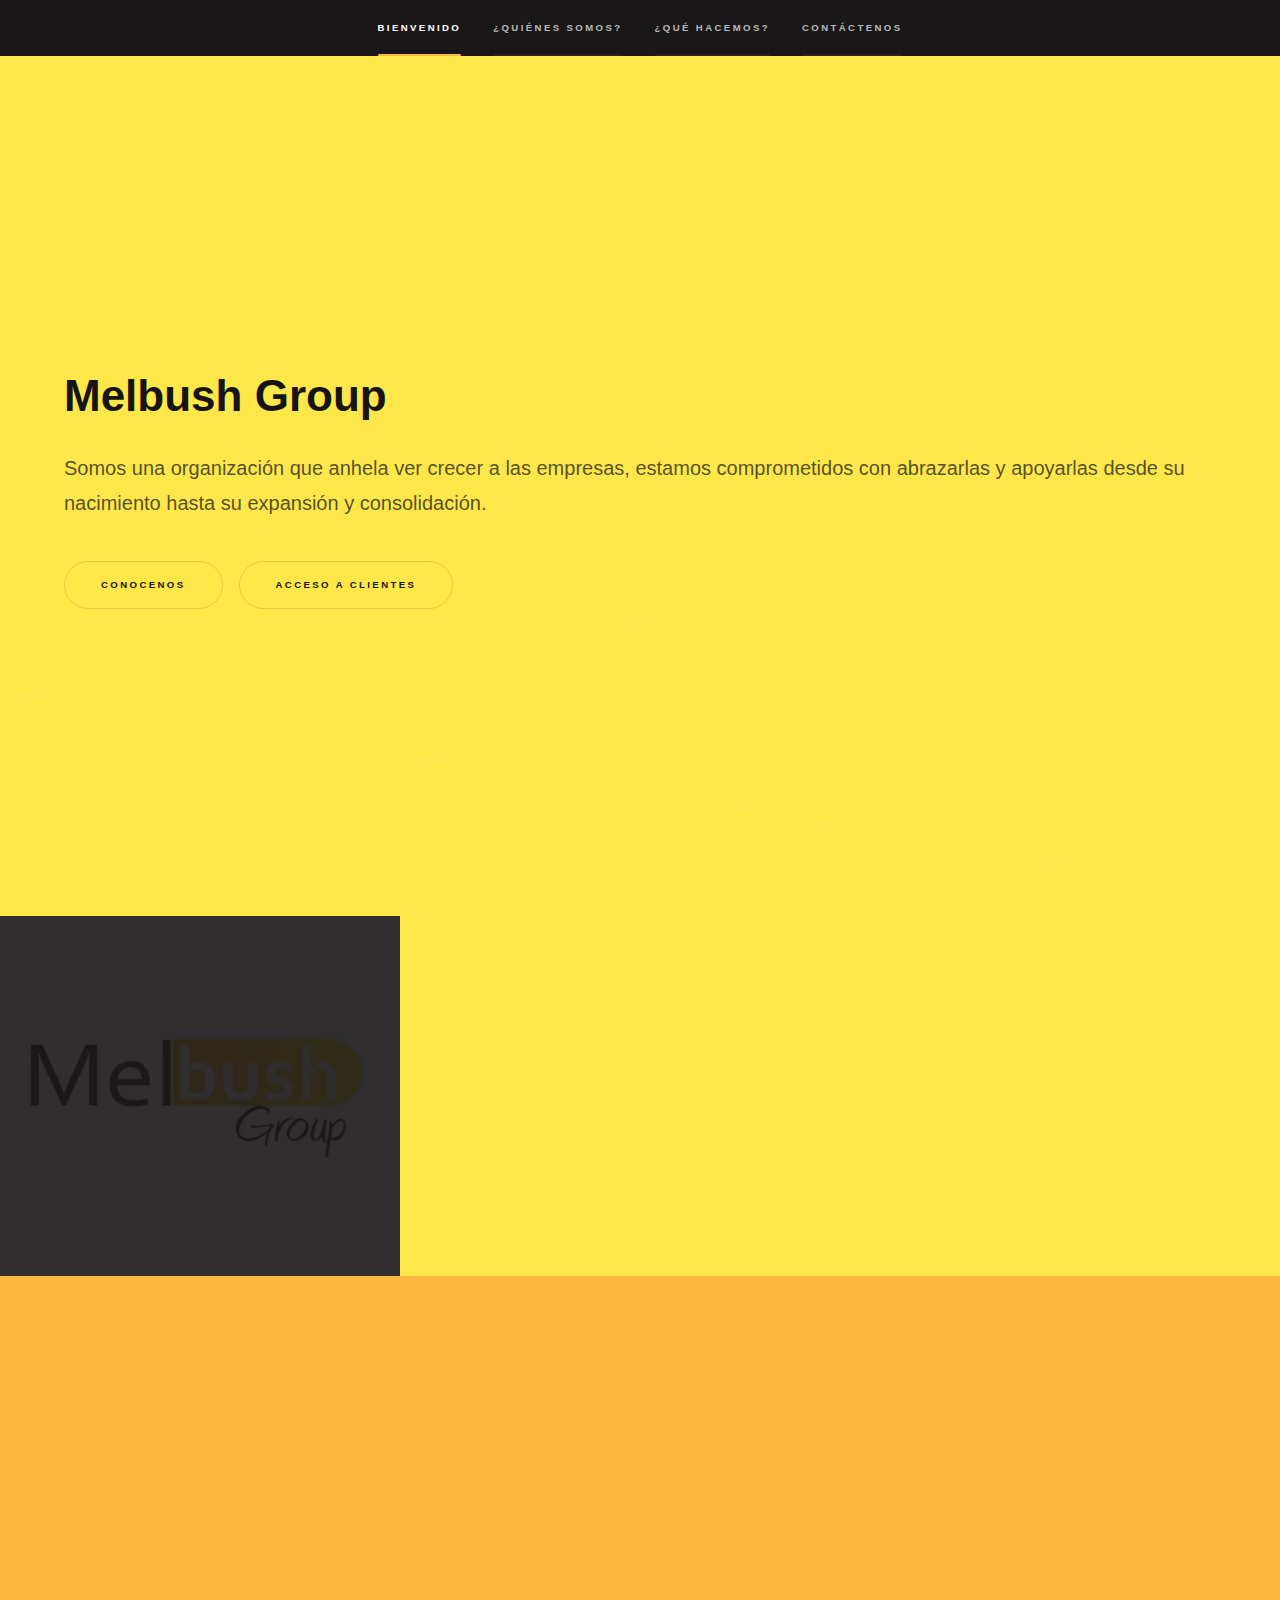
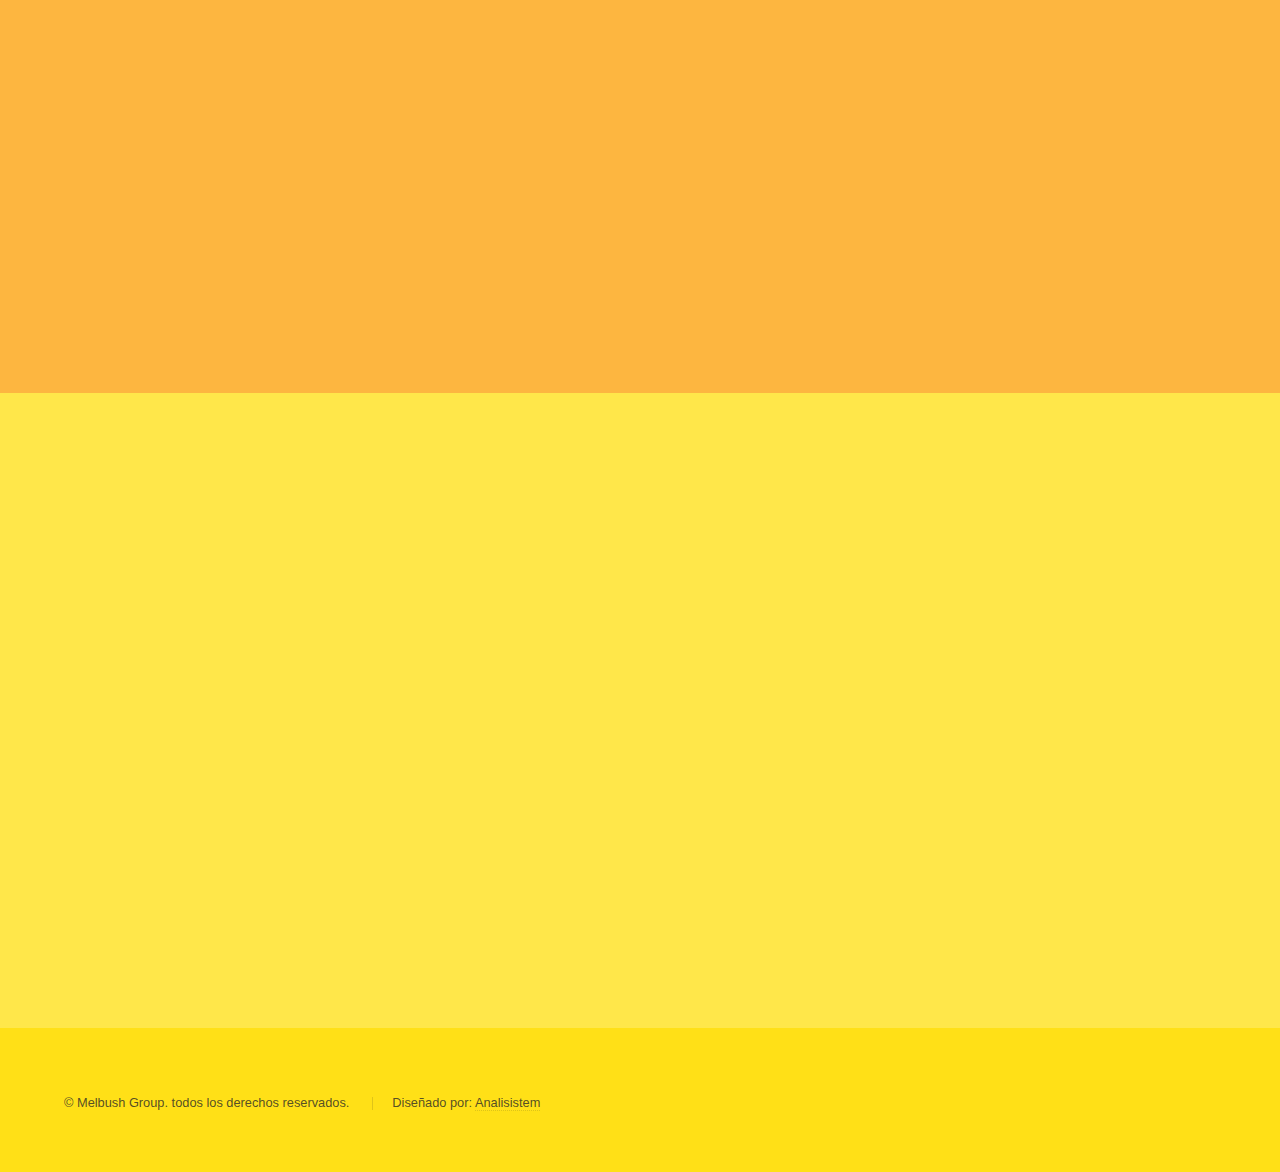
<file: index.html>
<!DOCTYPE html>
<!--
Melbush Group by Analisistem
html5up.net | @ajlkn
Free for personal and commercial use under the CCA 3.0 license (html5up.net/license)
-->
<html>
<head>
<meta content='text/html; charset=UTF-8' http-equiv='Content-Type'>
<title>Melbush Group</title>
<meta charset='utf-8'>
<meta content='width=device-width, initial-scale=1, user-scalable=no' name='viewport'>
<link href='assets/css/main.css' rel='stylesheet'>
<noscript>
<link href='assets/css/noscript.css' rel='stylesheet'>
</noscript>
</head>
<body class='is-preload'>
<!-- Sidebar -->
<section id='sidebar'>
<div class='inner'>
<nav>
<ul>
<li>
<a href='#intro'>Bienvenido</a>
</li>
<li>
<a href='#one'>¿Quiénes Somos?</a>
</li>
<li>
<a href='#two'>¿Qué hacemos?</a>
</li>
<li>
<a href='#three'>Contáctenos</a>
</li>
</ul>
</nav>
</div>
</section>
<!-- Wrapper -->
<div id='wrapper'>
<!-- Intro -->
<section class='wrapper style1 fullscreen fade-up' id='intro'>
<div class='inner'>
<h1>Melbush Group</h1>
<p>
Somos una organización que anhela ver crecer a las empresas, estamos comprometidos con abrazarlas y apoyarlas desde su nacimiento hasta su expansión y consolidación.
</p>
<ul class='actions'>
<li>
<a class='button scrolly' href='#one'>Conocenos</a>
</li>
<li>
<a class='button scrolly' href='/acceso'>Acceso a clientes</a>
</li>
</ul>
</div>
</section>
<!-- One -->
<section class='wrapper style2 spotlights' id='one'>
<section>
<a class='image' href='#'>
<img alt='' data-position='center center' src='images/logo-square.jpg'>
</a>
<div class='content'>
<div class='inner'>
<h2>Trabajemos juntos</h2>
<p>Creemos en la importancia de las empresas para el desarrollo del país y sabemos también los retos que enfrentan.</p>
<ul class='actions'>
<li>
<a class='button' href='#three'>Contáctenos</a>
</li>
</ul>
</div>
</div>
</section>
</section>
<!-- Two -->
<section class='wrapper style3 fade-up' id='two'>
<div class='inner'>
<h2>¿Qué hacemos?</h2>
<p>Nuestra misión es rodear a nuestros clientes y llevarlos por un camino de crecimiento sostenible y rentable a lo largo del tiempo.</p>
<div class='features'>
<section>
<span class='icon solid major fa-eye'></span>
<h3>Conocer</h3>
<p>Conocer el modelo de negocio de la compañía.</p>
</section>
<section>
<span class='icon solid major fa-book'></span>
<h3>Planear</h3>
<p>Planear la estrategia financiera según el modelo de negocios.</p>
</section>
<section>
<span class='icon solid major fa-cog'></span>
<h3>Ejecutar</h3>
<p>Ejecutar la estrategia con metricas financieras acordes a la compañía.</p>
</section>
<section>
<span class='icon solid major fa-chart-bar'></span>
<h3>Analizar</h3>
<p>Medir y analizar el comportamiento financiero de la compañía.</p>
</section>
</div>
<ul class='actions'>
<li>
<a class='button' href='#three'>Contáctenos</a>
</li>
</ul>
</div>
</section>
<!-- Three -->
<section class='wrapper style1 fade-up' id='three'>
<div class='inner'>
<h2>Contáctenos</h2>
<p>Trabajemos y crezcamos juntos.</p>
<div class='split style1'>
<section>
<form action='#' method='post'>
<div class='fields'>
<div class='field half'>
<label for='name'>Nombre</label>
<input id='name' name='name' type='text'>
</div>
<div class='field half'>
<label for='email'>Email</label>
<input id='email' name='email' type='text'>
</div>
<div class='field'>
<label for='message'>Mensaje</label>
<textarea id='message' name='message' rows='5'></textarea>
</div>
</div>
<ul class='actions'>
<li>
<a class='button submit' href=''>Enviar</a>
</li>
</ul>
</form>
</section>
<section>
<ul class='contact'>
<li>
<h3>Dirección</h3>
<span>
Cr 24 No 10 98
<br>
Bogotá, Funza
<br>
Colombia
</span>
</li>
<li>
<h3>Email</h3>
<a href='#'>inversiones@melbushgroup.com</a>
</li>
<li>
<h3>Teléfono</h3>
<span>(+57) 320-6439146</span>
</li>
<li>
<h3>Redes Sociales</h3>
<ul class='icons'>
<li>
<a class='icon brands fa-twitter' href='#'>
<span class='label'>Twitter</span>
</a>
</li>
<li>
<a class='icon brands fa-facebook-f' href='#'>
<span class='label'>Facebook</span>
</a>
</li>
<li>
<a class='icon brands fa-github' href='#'>
<span class='label'>GitHub</span>
</a>
</li>
<li>
<a class='icon brands fa-instagram' href='#'>
<span class='label'>Instagram</span>
</a>
</li>
<li>
<a class='icon brands fa-linkedin-in' href='#'>
<span class='label'>LinkedIn</span>
</a>
</li>
</ul>
</li>
</ul>
</section>
</div>
</div>
</section>
</div>
<!-- Footer -->
<footer class='wrapper style1-alt' id='footer'>
<div class='inner'>
<ul class='menu'>
<li>© Melbush Group. todos los derechos reservados.</li>
<li>
Diseñado por:
<a href='https://analisistem.com'>Analisistem</a>
</li>
</ul>
</div>
</footer>
<!-- Scripts -->
<script src='assets/js/jquery.min.js'></script>
<script src='assets/js/jquery.scrollex.min.js'></script>
<script src='assets/js/jquery.scrolly.min.js'></script>
<script src='assets/js/browser.min.js'></script>
<script src='assets/js/breakpoints.min.js'></script>
<script src='assets/js/util.js'></script>
<script src='assets/js/main.js'></script>
</body>
</html>
</file>
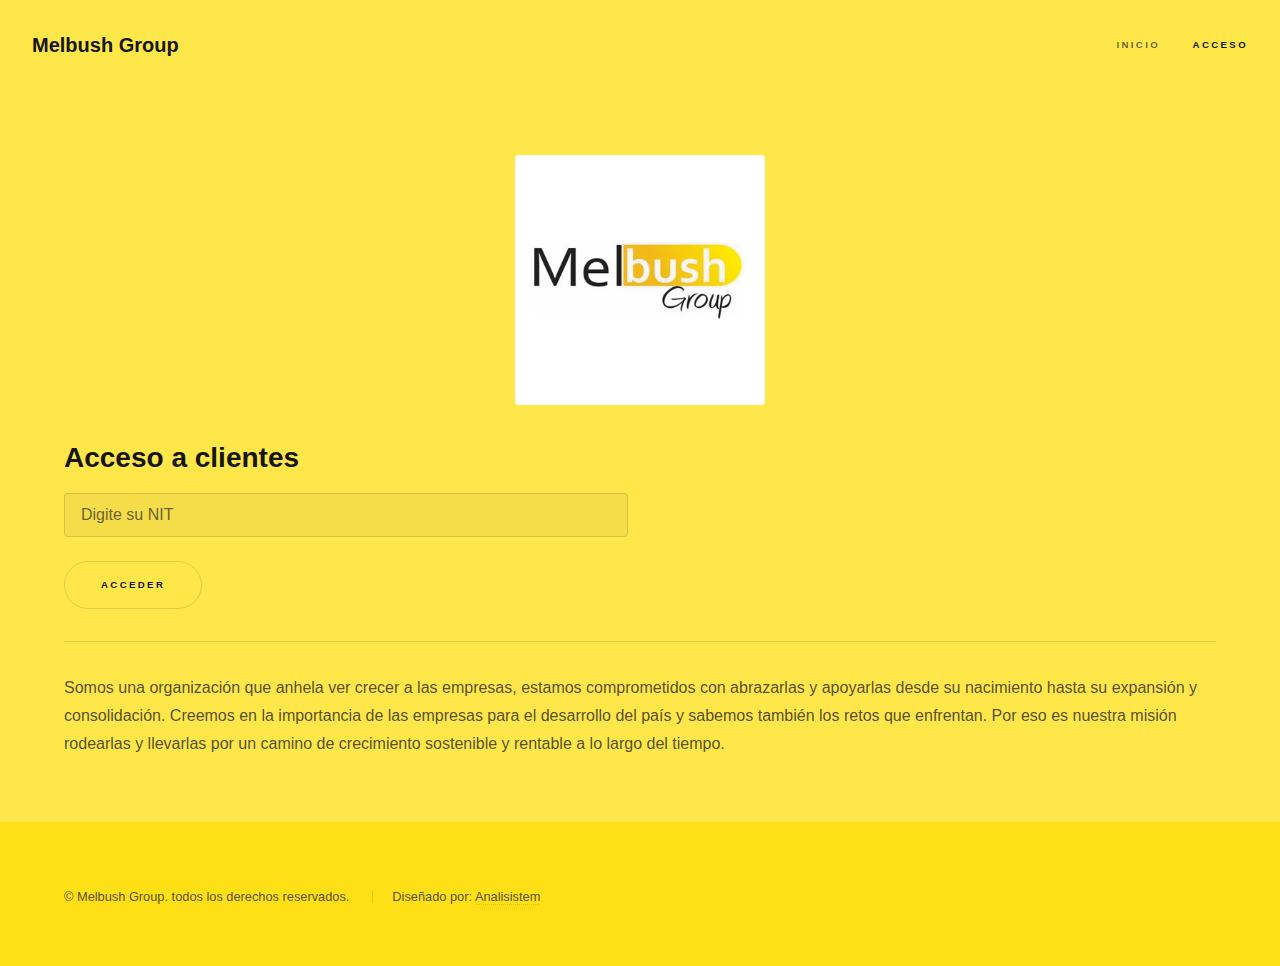
<file: acceso.html>
<!DOCTYPE html>
<!--
Melbush Group
html5up.net | @ajlkn
Free for personal and commercial use under the CCA 3.0 license (html5up.net/license)
-->
<html>
<head>
<meta content='text/html; charset=UTF-8' http-equiv='Content-Type'>
<title>Clientes - Melbush Group</title>
<meta charset='utf-8'>
<meta content='width=device-width, initial-scale=1, user-scalable=no' name='viewport'>
<link href='assets/css/main.css' rel='stylesheet'>
<noscript>
<link href='assets/css/noscript.css' rel='stylesheet'>
</noscript>
</head>
<body class='is-preload'>
<!-- Header -->
<header id='header'>
<a class='title' href='index.html'>Melbush Group</a>
<nav>
<ul>
<li>
<a href='/'>Inicio</a>
</li>
<li>
<a class='active' href='/acceso'>Acceso</a>
</li>
</ul>
</nav>
</header>
<!-- Wrapper -->
<div id='wrapper'>
<!-- Main -->
<section class='wrapper style1' id='main'>
<div class='inner'>
<span class='image fit'>
<img alt='' src='images/logo-square.jpg' style='max-width: 250px; margin: 0 auto;' width='250'>
</span>
<section>
<h2>Acceso a clientes</h2>
<form action='#' id='accessForm' method='get'>
<div class='row gtr-uniform'>
<div class='col-6 col-12-xsmall'>
<input class='fit' id='access-tin' name='access-tin' placeholder='Digite su NIT' type='text' value=''>
</div>
<div class='col-12'>
<ul class='actions'>
<li>
<input class='submit fit' type='submit' value='Acceder'>
</li>
</ul>
</div>
</div>
</form>
</section>
<hr>
<p>
Somos una organización que anhela ver crecer a las empresas, estamos comprometidos con
abrazarlas y apoyarlas desde su nacimiento hasta su expansión y consolidación. Creemos en la
importancia de las empresas para el desarrollo del país y sabemos también los retos que
enfrentan. Por eso es nuestra misión rodearlas y llevarlas por un camino de crecimiento
sostenible y rentable a lo largo del tiempo.
</p>
</div>
</section>
</div>
<!-- Footer -->
<footer class='wrapper style1-alt' id='footer'>
<div class='inner'>
<ul class='menu'>
<li>© Melbush Group. todos los derechos reservados.</li>
<li>
Diseñado por:
<a href='https://analisistem.com'>Analisistem</a>
</li>
</ul>
</div>
</footer>
<!-- Scripts -->
<script src='assets/js/jquery.min.js'></script>
<script src='assets/js/jquery.scrollex.min.js'></script>
<script src='assets/js/jquery.scrolly.min.js'></script>
<script src='assets/js/browser.min.js'></script>
<script src='assets/js/breakpoints.min.js'></script>
<script src='assets/js/util.js'></script>
<script src='assets/js/main.js'></script>
</body>
</html>
</file>
<file: assets/css/noscript.css>
/*
	Hyperspace by HTML5 UP
	html5up.net | @ajlkn
	Free for personal and commercial use under the CCA 3.0 license (html5up.net/license)
*/
/* Spotlights */
.spotlights > section > .image:before {
  opacity: 0 !important; }
.spotlights > section > .content > .inner {
  -moz-transform: none !important;
  -webkit-transform: none !important;
  -ms-transform: none !important;
  transform: none !important;
  opacity: 1 !important; }

/* Wrapper */
.wrapper > .inner {
  opacity: 1 !important;
  -moz-transform: none !important;
  -webkit-transform: none !important;
  -ms-transform: none !important;
  transform: none !important; }

/* Sidebar */
#sidebar > .inner {
  opacity: 1 !important; }
#sidebar nav > ul > li {
  -moz-transform: none !important;
  -webkit-transform: none !important;
  -ms-transform: none !important;
  transform: none !important;
  opacity: 1 !important; }
</file>
<file: assets/css/main.css>
@import url(fontawesome-all.min.css);
/*
	Hyperspace by HTML5 UP
	html5up.net | @ajlkn
	Free for personal and commercial use under the CCA 3.0 license (html5up.net/license)
*/
html, body, div, span, applet, object,
iframe, h1, h2, h3, h4, h5, h6, p, blockquote,
pre, a, abbr, acronym, address, big, cite,
code, del, dfn, em, img, ins, kbd, q, s, samp,
small, strike, strong, sub, sup, tt, var, b,
u, i, center, dl, dt, dd, ol, ul, li, fieldset,
form, label, legend, table, caption, tbody,
tfoot, thead, tr, th, td, article, aside,
canvas, details, embed, figure, figcaption,
footer, header, hgroup, menu, nav, output, ruby,
section, summary, time, mark, audio, video {
  margin: 0;
  padding: 0;
  border: 0;
  font-size: 100%;
  font: inherit;
  vertical-align: baseline; }

article, aside, details, figcaption, figure,
footer, header, hgroup, menu, nav, section {
  display: block; }

body {
  line-height: 1; }

ol, ul {
  list-style: none; }

blockquote, q {
  quotes: none; }
  blockquote:before, blockquote:after, q:before, q:after {
    content: '';
    content: none; }

table {
  border-collapse: collapse;
  border-spacing: 0; }

body {
  -webkit-text-size-adjust: none; }

mark {
  background-color: transparent;
  color: inherit; }

input::-moz-focus-inner {
  border: 0;
  padding: 0; }

input, select, textarea {
  -moz-appearance: none;
  -webkit-appearance: none;
  -ms-appearance: none;
  appearance: none; }

/* Basic */
@-ms-viewport {
  width: device-width; }
body {
  -ms-overflow-style: scrollbar; }

@media screen and (max-width: 480px) {
  html, body {
    min-width: 320px; } }
html {
  box-sizing: border-box; }

*, *:before, *:after {
  box-sizing: inherit; }

body {
  background: #191718; }
  body.is-preload *, body.is-preload *:before, body.is-preload *:after {
    -moz-animation: none !important;
    -webkit-animation: none !important;
    -ms-animation: none !important;
    animation: none !important;
    -moz-transition: none !important;
    -webkit-transition: none !important;
    -ms-transition: none !important;
    transition: none !important; }

/* Type */
body, input, select, textarea {
  color: rgba(40, 40, 40, 0.8);
  font-family: Arial, Helvetica, sans-serif;
  font-size: 16.5pt;
  font-weight: normal;
  line-height: 1.75; }
  @media screen and (max-width: 1680px) {
    body, input, select, textarea {
      font-size: 13pt; } }
  @media screen and (max-width: 1280px) {
    body, input, select, textarea {
      font-size: 12pt; } }
  @media screen and (max-width: 360px) {
    body, input, select, textarea {
      font-size: 11pt; } }

a {
  -moz-transition: color 0.2s ease, border-bottom-color 0.2s ease;
  -webkit-transition: color 0.2s ease, border-bottom-color 0.2s ease;
  -ms-transition: color 0.2s ease, border-bottom-color 0.2s ease;
  transition: color 0.2s ease, border-bottom-color 0.2s ease;
  border-bottom: dotted 1px rgba(40, 40, 40, 0.7);
  color: inherit;
  text-decoration: none; }
  a:hover {
    border-bottom-color: transparent;
    color: #151515; }

strong, b {
  color: #151515;
  font-weight: bold; }

em, i {
  font-style: italic; }

p {
  margin: 0 0 2em 0; }

h1, h2, h3, h4, h5, h6 {
  color: #151515;
  font-weight: bold;
  line-height: 1.5;
  margin: 0 0 0.5em 0; }
  h1 a, h2 a, h3 a, h4 a, h5 a, h6 a {
    color: inherit;
    text-decoration: none; }

h1 {
  font-size: 2.75em; }
  h1.major {
    margin: 0 0 1.3em 0;
    position: relative;
    padding-bottom: 0.35em; }
    h1.major:after {
      background-image: -moz-linear-gradient(to right, #FFE74A, #FDB640);
      background-image: -webkit-linear-gradient(to right, #FFE74A, #FDB640);
      background-image: -ms-linear-gradient(to right, #FFE74A, #FDB640);
      background-image: linear-gradient(to right, #FFE74A, #FDB640);
      -moz-transition: max-width 0.2s ease;
      -webkit-transition: max-width 0.2s ease;
      -ms-transition: max-width 0.2s ease;
      transition: max-width 0.2s ease;
      border-radius: 0.2em;
      bottom: 0;
      content: '';
      height: 0.05em;
      position: absolute;
      right: 0;
      width: 100%; }

h2 {
  font-size: 1.75em; }

h3 {
  font-size: 1.1em; }

h4 {
  font-size: 1em; }

h5 {
  font-size: 0.8em; }

h6 {
  font-size: 0.6em; }

@media screen and (max-width: 736px) {
  h1 {
    font-size: 2em; }

  h2 {
    font-size: 1.25em; }

  h3 {
    font-size: 1em; }

  h4 {
    font-size: 0.8em; }

  h5 {
    font-size: 0.6em; }

  h6 {
    font-size: 0.6em; } }
sub {
  font-size: 0.8em;
  position: relative;
  top: 0.5em; }

sup {
  font-size: 0.8em;
  position: relative;
  top: -0.5em; }

blockquote {
  border-left: solid 4px rgba(40, 40, 40, 0.15);
  font-style: italic;
  margin: 0 0 2em 0;
  padding: 0.5em 0 0.5em 2em; }

code {
  background: rgba(40, 40, 40, 0.05);
  border-radius: 0.25em;
  border: solid 1px rgba(40, 40, 40, 0.15);
  font-family: "Courier New", monospace;
  font-size: 0.9em;
  margin: 0 0.25em;
  padding: 0.25em 0.65em; }

pre {
  -webkit-overflow-scrolling: touch;
  font-family: "Courier New", monospace;
  font-size: 0.9em;
  margin: 0 0 2em 0; }
  pre code {
    display: block;
    line-height: 1.75em;
    padding: 1em 1.5em;
    overflow-x: auto; }

hr {
  border: 0;
  border-bottom: solid 1px rgba(40, 40, 40, 0.15);
  margin: 2em 0; }
  hr.major {
    margin: 3em 0; }

.align-left {
  text-align: left; }

.align-center {
  text-align: center; }

.align-right {
  text-align: right; }

/* Row */
.row {
  display: flex;
  flex-wrap: wrap;
  box-sizing: border-box;
  align-items: stretch; }
  .row > * {
    box-sizing: border-box; }
  .row.gtr-uniform > * > :last-child {
    margin-bottom: 0; }
  .row.aln-left {
    justify-content: flex-start; }
  .row.aln-center {
    justify-content: center; }
  .row.aln-right {
    justify-content: flex-end; }
  .row.aln-top {
    align-items: flex-start; }
  .row.aln-middle {
    align-items: center; }
  .row.aln-bottom {
    align-items: flex-end; }
  .row > .imp {
    order: -1; }
  .row > .col-1 {
    width: 8.3333333333%; }
  .row > .off-1 {
    margin-left: 8.3333333333%; }
  .row > .col-2 {
    width: 16.6666666667%; }
  .row > .off-2 {
    margin-left: 16.6666666667%; }
  .row > .col-3 {
    width: 25%; }
  .row > .off-3 {
    margin-left: 25%; }
  .row > .col-4 {
    width: 33.3333333333%; }
  .row > .off-4 {
    margin-left: 33.3333333333%; }
  .row > .col-5 {
    width: 41.6666666667%; }
  .row > .off-5 {
    margin-left: 41.6666666667%; }
  .row > .col-6 {
    width: 50%; }
  .row > .off-6 {
    margin-left: 50%; }
  .row > .col-7 {
    width: 58.3333333333%; }
  .row > .off-7 {
    margin-left: 58.3333333333%; }
  .row > .col-8 {
    width: 66.6666666667%; }
  .row > .off-8 {
    margin-left: 66.6666666667%; }
  .row > .col-9 {
    width: 75%; }
  .row > .off-9 {
    margin-left: 75%; }
  .row > .col-10 {
    width: 83.3333333333%; }
  .row > .off-10 {
    margin-left: 83.3333333333%; }
  .row > .col-11 {
    width: 91.6666666667%; }
  .row > .off-11 {
    margin-left: 91.6666666667%; }
  .row > .col-12 {
    width: 100%; }
  .row > .off-12 {
    margin-left: 100%; }
  .row.gtr-0 {
    margin-top: 0;
    margin-left: 0em; }
    .row.gtr-0 > * {
      padding: 0 0 0 0em; }
    .row.gtr-0.gtr-uniform {
      margin-top: 0em; }
      .row.gtr-0.gtr-uniform > * {
        padding-top: 0em; }
  .row.gtr-25 {
    margin-top: 0;
    margin-left: -0.375em; }
    .row.gtr-25 > * {
      padding: 0 0 0 0.375em; }
    .row.gtr-25.gtr-uniform {
      margin-top: -0.375em; }
      .row.gtr-25.gtr-uniform > * {
        padding-top: 0.375em; }
  .row.gtr-50 {
    margin-top: 0;
    margin-left: -0.75em; }
    .row.gtr-50 > * {
      padding: 0 0 0 0.75em; }
    .row.gtr-50.gtr-uniform {
      margin-top: -0.75em; }
      .row.gtr-50.gtr-uniform > * {
        padding-top: 0.75em; }
  .row {
    margin-top: 0;
    margin-left: -1.5em; }
    .row > * {
      padding: 0 0 0 1.5em; }
    .row.gtr-uniform {
      margin-top: -1.5em; }
      .row.gtr-uniform > * {
        padding-top: 1.5em; }
  .row.gtr-150 {
    margin-top: 0;
    margin-left: -2.25em; }
    .row.gtr-150 > * {
      padding: 0 0 0 2.25em; }
    .row.gtr-150.gtr-uniform {
      margin-top: -2.25em; }
      .row.gtr-150.gtr-uniform > * {
        padding-top: 2.25em; }
  .row.gtr-200 {
    margin-top: 0;
    margin-left: -3em; }
    .row.gtr-200 > * {
      padding: 0 0 0 3em; }
    .row.gtr-200.gtr-uniform {
      margin-top: -3em; }
      .row.gtr-200.gtr-uniform > * {
        padding-top: 3em; }
  @media screen and (max-width: 1680px) {
    .row {
      display: flex;
      flex-wrap: wrap;
      box-sizing: border-box;
      align-items: stretch; }
      .row > * {
        box-sizing: border-box; }
      .row.gtr-uniform > * > :last-child {
        margin-bottom: 0; }
      .row.aln-left {
        justify-content: flex-start; }
      .row.aln-center {
        justify-content: center; }
      .row.aln-right {
        justify-content: flex-end; }
      .row.aln-top {
        align-items: flex-start; }
      .row.aln-middle {
        align-items: center; }
      .row.aln-bottom {
        align-items: flex-end; }
      .row > .imp-xlarge {
        order: -1; }
      .row > .col-1-xlarge {
        width: 8.3333333333%; }
      .row > .off-1-xlarge {
        margin-left: 8.3333333333%; }
      .row > .col-2-xlarge {
        width: 16.6666666667%; }
      .row > .off-2-xlarge {
        margin-left: 16.6666666667%; }
      .row > .col-3-xlarge {
        width: 25%; }
      .row > .off-3-xlarge {
        margin-left: 25%; }
      .row > .col-4-xlarge {
        width: 33.3333333333%; }
      .row > .off-4-xlarge {
        margin-left: 33.3333333333%; }
      .row > .col-5-xlarge {
        width: 41.6666666667%; }
      .row > .off-5-xlarge {
        margin-left: 41.6666666667%; }
      .row > .col-6-xlarge {
        width: 50%; }
      .row > .off-6-xlarge {
        margin-left: 50%; }
      .row > .col-7-xlarge {
        width: 58.3333333333%; }
      .row > .off-7-xlarge {
        margin-left: 58.3333333333%; }
      .row > .col-8-xlarge {
        width: 66.6666666667%; }
      .row > .off-8-xlarge {
        margin-left: 66.6666666667%; }
      .row > .col-9-xlarge {
        width: 75%; }
      .row > .off-9-xlarge {
        margin-left: 75%; }
      .row > .col-10-xlarge {
        width: 83.3333333333%; }
      .row > .off-10-xlarge {
        margin-left: 83.3333333333%; }
      .row > .col-11-xlarge {
        width: 91.6666666667%; }
      .row > .off-11-xlarge {
        margin-left: 91.6666666667%; }
      .row > .col-12-xlarge {
        width: 100%; }
      .row > .off-12-xlarge {
        margin-left: 100%; }
      .row.gtr-0 {
        margin-top: 0;
        margin-left: 0em; }
        .row.gtr-0 > * {
          padding: 0 0 0 0em; }
        .row.gtr-0.gtr-uniform {
          margin-top: 0em; }
          .row.gtr-0.gtr-uniform > * {
            padding-top: 0em; }
      .row.gtr-25 {
        margin-top: 0;
        margin-left: -0.375em; }
        .row.gtr-25 > * {
          padding: 0 0 0 0.375em; }
        .row.gtr-25.gtr-uniform {
          margin-top: -0.375em; }
          .row.gtr-25.gtr-uniform > * {
            padding-top: 0.375em; }
      .row.gtr-50 {
        margin-top: 0;
        margin-left: -0.75em; }
        .row.gtr-50 > * {
          padding: 0 0 0 0.75em; }
        .row.gtr-50.gtr-uniform {
          margin-top: -0.75em; }
          .row.gtr-50.gtr-uniform > * {
            padding-top: 0.75em; }
      .row {
        margin-top: 0;
        margin-left: -1.5em; }
        .row > * {
          padding: 0 0 0 1.5em; }
        .row.gtr-uniform {
          margin-top: -1.5em; }
          .row.gtr-uniform > * {
            padding-top: 1.5em; }
      .row.gtr-150 {
        margin-top: 0;
        margin-left: -2.25em; }
        .row.gtr-150 > * {
          padding: 0 0 0 2.25em; }
        .row.gtr-150.gtr-uniform {
          margin-top: -2.25em; }
          .row.gtr-150.gtr-uniform > * {
            padding-top: 2.25em; }
      .row.gtr-200 {
        margin-top: 0;
        margin-left: -3em; }
        .row.gtr-200 > * {
          padding: 0 0 0 3em; }
        .row.gtr-200.gtr-uniform {
          margin-top: -3em; }
          .row.gtr-200.gtr-uniform > * {
            padding-top: 3em; } }
  @media screen and (max-width: 1280px) {
    .row {
      display: flex;
      flex-wrap: wrap;
      box-sizing: border-box;
      align-items: stretch; }
      .row > * {
        box-sizing: border-box; }
      .row.gtr-uniform > * > :last-child {
        margin-bottom: 0; }
      .row.aln-left {
        justify-content: flex-start; }
      .row.aln-center {
        justify-content: center; }
      .row.aln-right {
        justify-content: flex-end; }
      .row.aln-top {
        align-items: flex-start; }
      .row.aln-middle {
        align-items: center; }
      .row.aln-bottom {
        align-items: flex-end; }
      .row > .imp-large {
        order: -1; }
      .row > .col-1-large {
        width: 8.3333333333%; }
      .row > .off-1-large {
        margin-left: 8.3333333333%; }
      .row > .col-2-large {
        width: 16.6666666667%; }
      .row > .off-2-large {
        margin-left: 16.6666666667%; }
      .row > .col-3-large {
        width: 25%; }
      .row > .off-3-large {
        margin-left: 25%; }
      .row > .col-4-large {
        width: 33.3333333333%; }
      .row > .off-4-large {
        margin-left: 33.3333333333%; }
      .row > .col-5-large {
        width: 41.6666666667%; }
      .row > .off-5-large {
        margin-left: 41.6666666667%; }
      .row > .col-6-large {
        width: 50%; }
      .row > .off-6-large {
        margin-left: 50%; }
      .row > .col-7-large {
        width: 58.3333333333%; }
      .row > .off-7-large {
        margin-left: 58.3333333333%; }
      .row > .col-8-large {
        width: 66.6666666667%; }
      .row > .off-8-large {
        margin-left: 66.6666666667%; }
      .row > .col-9-large {
        width: 75%; }
      .row > .off-9-large {
        margin-left: 75%; }
      .row > .col-10-large {
        width: 83.3333333333%; }
      .row > .off-10-large {
        margin-left: 83.3333333333%; }
      .row > .col-11-large {
        width: 91.6666666667%; }
      .row > .off-11-large {
        margin-left: 91.6666666667%; }
      .row > .col-12-large {
        width: 100%; }
      .row > .off-12-large {
        margin-left: 100%; }
      .row.gtr-0 {
        margin-top: 0;
        margin-left: 0em; }
        .row.gtr-0 > * {
          padding: 0 0 0 0em; }
        .row.gtr-0.gtr-uniform {
          margin-top: 0em; }
          .row.gtr-0.gtr-uniform > * {
            padding-top: 0em; }
      .row.gtr-25 {
        margin-top: 0;
        margin-left: -0.375em; }
        .row.gtr-25 > * {
          padding: 0 0 0 0.375em; }
        .row.gtr-25.gtr-uniform {
          margin-top: -0.375em; }
          .row.gtr-25.gtr-uniform > * {
            padding-top: 0.375em; }
      .row.gtr-50 {
        margin-top: 0;
        margin-left: -0.75em; }
        .row.gtr-50 > * {
          padding: 0 0 0 0.75em; }
        .row.gtr-50.gtr-uniform {
          margin-top: -0.75em; }
          .row.gtr-50.gtr-uniform > * {
            padding-top: 0.75em; }
      .row {
        margin-top: 0;
        margin-left: -1.5em; }
        .row > * {
          padding: 0 0 0 1.5em; }
        .row.gtr-uniform {
          margin-top: -1.5em; }
          .row.gtr-uniform > * {
            padding-top: 1.5em; }
      .row.gtr-150 {
        margin-top: 0;
        margin-left: -2.25em; }
        .row.gtr-150 > * {
          padding: 0 0 0 2.25em; }
        .row.gtr-150.gtr-uniform {
          margin-top: -2.25em; }
          .row.gtr-150.gtr-uniform > * {
            padding-top: 2.25em; }
      .row.gtr-200 {
        margin-top: 0;
        margin-left: -3em; }
        .row.gtr-200 > * {
          padding: 0 0 0 3em; }
        .row.gtr-200.gtr-uniform {
          margin-top: -3em; }
          .row.gtr-200.gtr-uniform > * {
            padding-top: 3em; } }
  @media screen and (max-width: 980px) {
    .row {
      display: flex;
      flex-wrap: wrap;
      box-sizing: border-box;
      align-items: stretch; }
      .row > * {
        box-sizing: border-box; }
      .row.gtr-uniform > * > :last-child {
        margin-bottom: 0; }
      .row.aln-left {
        justify-content: flex-start; }
      .row.aln-center {
        justify-content: center; }
      .row.aln-right {
        justify-content: flex-end; }
      .row.aln-top {
        align-items: flex-start; }
      .row.aln-middle {
        align-items: center; }
      .row.aln-bottom {
        align-items: flex-end; }
      .row > .imp-medium {
        order: -1; }
      .row > .col-1-medium {
        width: 8.3333333333%; }
      .row > .off-1-medium {
        margin-left: 8.3333333333%; }
      .row > .col-2-medium {
        width: 16.6666666667%; }
      .row > .off-2-medium {
        margin-left: 16.6666666667%; }
      .row > .col-3-medium {
        width: 25%; }
      .row > .off-3-medium {
        margin-left: 25%; }
      .row > .col-4-medium {
        width: 33.3333333333%; }
      .row > .off-4-medium {
        margin-left: 33.3333333333%; }
      .row > .col-5-medium {
        width: 41.6666666667%; }
      .row > .off-5-medium {
        margin-left: 41.6666666667%; }
      .row > .col-6-medium {
        width: 50%; }
      .row > .off-6-medium {
        margin-left: 50%; }
      .row > .col-7-medium {
        width: 58.3333333333%; }
      .row > .off-7-medium {
        margin-left: 58.3333333333%; }
      .row > .col-8-medium {
        width: 66.6666666667%; }
      .row > .off-8-medium {
        margin-left: 66.6666666667%; }
      .row > .col-9-medium {
        width: 75%; }
      .row > .off-9-medium {
        margin-left: 75%; }
      .row > .col-10-medium {
        width: 83.3333333333%; }
      .row > .off-10-medium {
        margin-left: 83.3333333333%; }
      .row > .col-11-medium {
        width: 91.6666666667%; }
      .row > .off-11-medium {
        margin-left: 91.6666666667%; }
      .row > .col-12-medium {
        width: 100%; }
      .row > .off-12-medium {
        margin-left: 100%; }
      .row.gtr-0 {
        margin-top: 0;
        margin-left: 0em; }
        .row.gtr-0 > * {
          padding: 0 0 0 0em; }
        .row.gtr-0.gtr-uniform {
          margin-top: 0em; }
          .row.gtr-0.gtr-uniform > * {
            padding-top: 0em; }
      .row.gtr-25 {
        margin-top: 0;
        margin-left: -0.375em; }
        .row.gtr-25 > * {
          padding: 0 0 0 0.375em; }
        .row.gtr-25.gtr-uniform {
          margin-top: -0.375em; }
          .row.gtr-25.gtr-uniform > * {
            padding-top: 0.375em; }
      .row.gtr-50 {
        margin-top: 0;
        margin-left: -0.75em; }
        .row.gtr-50 > * {
          padding: 0 0 0 0.75em; }
        .row.gtr-50.gtr-uniform {
          margin-top: -0.75em; }
          .row.gtr-50.gtr-uniform > * {
            padding-top: 0.75em; }
      .row {
        margin-top: 0;
        margin-left: -1.5em; }
        .row > * {
          padding: 0 0 0 1.5em; }
        .row.gtr-uniform {
          margin-top: -1.5em; }
          .row.gtr-uniform > * {
            padding-top: 1.5em; }
      .row.gtr-150 {
        margin-top: 0;
        margin-left: -2.25em; }
        .row.gtr-150 > * {
          padding: 0 0 0 2.25em; }
        .row.gtr-150.gtr-uniform {
          margin-top: -2.25em; }
          .row.gtr-150.gtr-uniform > * {
            padding-top: 2.25em; }
      .row.gtr-200 {
        margin-top: 0;
        margin-left: -3em; }
        .row.gtr-200 > * {
          padding: 0 0 0 3em; }
        .row.gtr-200.gtr-uniform {
          margin-top: -3em; }
          .row.gtr-200.gtr-uniform > * {
            padding-top: 3em; } }
  @media screen and (max-width: 736px) {
    .row {
      display: flex;
      flex-wrap: wrap;
      box-sizing: border-box;
      align-items: stretch; }
      .row > * {
        box-sizing: border-box; }
      .row.gtr-uniform > * > :last-child {
        margin-bottom: 0; }
      .row.aln-left {
        justify-content: flex-start; }
      .row.aln-center {
        justify-content: center; }
      .row.aln-right {
        justify-content: flex-end; }
      .row.aln-top {
        align-items: flex-start; }
      .row.aln-middle {
        align-items: center; }
      .row.aln-bottom {
        align-items: flex-end; }
      .row > .imp-small {
        order: -1; }
      .row > .col-1-small {
        width: 8.3333333333%; }
      .row > .off-1-small {
        margin-left: 8.3333333333%; }
      .row > .col-2-small {
        width: 16.6666666667%; }
      .row > .off-2-small {
        margin-left: 16.6666666667%; }
      .row > .col-3-small {
        width: 25%; }
      .row > .off-3-small {
        margin-left: 25%; }
      .row > .col-4-small {
        width: 33.3333333333%; }
      .row > .off-4-small {
        margin-left: 33.3333333333%; }
      .row > .col-5-small {
        width: 41.6666666667%; }
      .row > .off-5-small {
        margin-left: 41.6666666667%; }
      .row > .col-6-small {
        width: 50%; }
      .row > .off-6-small {
        margin-left: 50%; }
      .row > .col-7-small {
        width: 58.3333333333%; }
      .row > .off-7-small {
        margin-left: 58.3333333333%; }
      .row > .col-8-small {
        width: 66.6666666667%; }
      .row > .off-8-small {
        margin-left: 66.6666666667%; }
      .row > .col-9-small {
        width: 75%; }
      .row > .off-9-small {
        margin-left: 75%; }
      .row > .col-10-small {
        width: 83.3333333333%; }
      .row > .off-10-small {
        margin-left: 83.3333333333%; }
      .row > .col-11-small {
        width: 91.6666666667%; }
      .row > .off-11-small {
        margin-left: 91.6666666667%; }
      .row > .col-12-small {
        width: 100%; }
      .row > .off-12-small {
        margin-left: 100%; }
      .row.gtr-0 {
        margin-top: 0;
        margin-left: 0em; }
        .row.gtr-0 > * {
          padding: 0 0 0 0em; }
        .row.gtr-0.gtr-uniform {
          margin-top: 0em; }
          .row.gtr-0.gtr-uniform > * {
            padding-top: 0em; }
      .row.gtr-25 {
        margin-top: 0;
        margin-left: -0.375em; }
        .row.gtr-25 > * {
          padding: 0 0 0 0.375em; }
        .row.gtr-25.gtr-uniform {
          margin-top: -0.375em; }
          .row.gtr-25.gtr-uniform > * {
            padding-top: 0.375em; }
      .row.gtr-50 {
        margin-top: 0;
        margin-left: -0.75em; }
        .row.gtr-50 > * {
          padding: 0 0 0 0.75em; }
        .row.gtr-50.gtr-uniform {
          margin-top: -0.75em; }
          .row.gtr-50.gtr-uniform > * {
            padding-top: 0.75em; }
      .row {
        margin-top: 0;
        margin-left: -1.5em; }
        .row > * {
          padding: 0 0 0 1.5em; }
        .row.gtr-uniform {
          margin-top: -1.5em; }
          .row.gtr-uniform > * {
            padding-top: 1.5em; }
      .row.gtr-150 {
        margin-top: 0;
        margin-left: -2.25em; }
        .row.gtr-150 > * {
          padding: 0 0 0 2.25em; }
        .row.gtr-150.gtr-uniform {
          margin-top: -2.25em; }
          .row.gtr-150.gtr-uniform > * {
            padding-top: 2.25em; }
      .row.gtr-200 {
        margin-top: 0;
        margin-left: -3em; }
        .row.gtr-200 > * {
          padding: 0 0 0 3em; }
        .row.gtr-200.gtr-uniform {
          margin-top: -3em; }
          .row.gtr-200.gtr-uniform > * {
            padding-top: 3em; } }
  @media screen and (max-width: 480px) {
    .row {
      display: flex;
      flex-wrap: wrap;
      box-sizing: border-box;
      align-items: stretch; }
      .row > * {
        box-sizing: border-box; }
      .row.gtr-uniform > * > :last-child {
        margin-bottom: 0; }
      .row.aln-left {
        justify-content: flex-start; }
      .row.aln-center {
        justify-content: center; }
      .row.aln-right {
        justify-content: flex-end; }
      .row.aln-top {
        align-items: flex-start; }
      .row.aln-middle {
        align-items: center; }
      .row.aln-bottom {
        align-items: flex-end; }
      .row > .imp-xsmall {
        order: -1; }
      .row > .col-1-xsmall {
        width: 8.3333333333%; }
      .row > .off-1-xsmall {
        margin-left: 8.3333333333%; }
      .row > .col-2-xsmall {
        width: 16.6666666667%; }
      .row > .off-2-xsmall {
        margin-left: 16.6666666667%; }
      .row > .col-3-xsmall {
        width: 25%; }
      .row > .off-3-xsmall {
        margin-left: 25%; }
      .row > .col-4-xsmall {
        width: 33.3333333333%; }
      .row > .off-4-xsmall {
        margin-left: 33.3333333333%; }
      .row > .col-5-xsmall {
        width: 41.6666666667%; }
      .row > .off-5-xsmall {
        margin-left: 41.6666666667%; }
      .row > .col-6-xsmall {
        width: 50%; }
      .row > .off-6-xsmall {
        margin-left: 50%; }
      .row > .col-7-xsmall {
        width: 58.3333333333%; }
      .row > .off-7-xsmall {
        margin-left: 58.3333333333%; }
      .row > .col-8-xsmall {
        width: 66.6666666667%; }
      .row > .off-8-xsmall {
        margin-left: 66.6666666667%; }
      .row > .col-9-xsmall {
        width: 75%; }
      .row > .off-9-xsmall {
        margin-left: 75%; }
      .row > .col-10-xsmall {
        width: 83.3333333333%; }
      .row > .off-10-xsmall {
        margin-left: 83.3333333333%; }
      .row > .col-11-xsmall {
        width: 91.6666666667%; }
      .row > .off-11-xsmall {
        margin-left: 91.6666666667%; }
      .row > .col-12-xsmall {
        width: 100%; }
      .row > .off-12-xsmall {
        margin-left: 100%; }
      .row.gtr-0 {
        margin-top: 0;
        margin-left: 0em; }
        .row.gtr-0 > * {
          padding: 0 0 0 0em; }
        .row.gtr-0.gtr-uniform {
          margin-top: 0em; }
          .row.gtr-0.gtr-uniform > * {
            padding-top: 0em; }
      .row.gtr-25 {
        margin-top: 0;
        margin-left: -0.375em; }
        .row.gtr-25 > * {
          padding: 0 0 0 0.375em; }
        .row.gtr-25.gtr-uniform {
          margin-top: -0.375em; }
          .row.gtr-25.gtr-uniform > * {
            padding-top: 0.375em; }
      .row.gtr-50 {
        margin-top: 0;
        margin-left: -0.75em; }
        .row.gtr-50 > * {
          padding: 0 0 0 0.75em; }
        .row.gtr-50.gtr-uniform {
          margin-top: -0.75em; }
          .row.gtr-50.gtr-uniform > * {
            padding-top: 0.75em; }
      .row {
        margin-top: 0;
        margin-left: -1.5em; }
        .row > * {
          padding: 0 0 0 1.5em; }
        .row.gtr-uniform {
          margin-top: -1.5em; }
          .row.gtr-uniform > * {
            padding-top: 1.5em; }
      .row.gtr-150 {
        margin-top: 0;
        margin-left: -2.25em; }
        .row.gtr-150 > * {
          padding: 0 0 0 2.25em; }
        .row.gtr-150.gtr-uniform {
          margin-top: -2.25em; }
          .row.gtr-150.gtr-uniform > * {
            padding-top: 2.25em; }
      .row.gtr-200 {
        margin-top: 0;
        margin-left: -3em; }
        .row.gtr-200 > * {
          padding: 0 0 0 3em; }
        .row.gtr-200.gtr-uniform {
          margin-top: -3em; }
          .row.gtr-200.gtr-uniform > * {
            padding-top: 3em; } }

/* Box */
.box {
  border-radius: 0.25em;
  border: solid 1px rgba(40, 40, 40, 0.15);
  margin-bottom: 2em;
  padding: 1.5em; }
  .box > :last-child,
  .box > :last-child > :last-child,
  .box > :last-child > :last-child > :last-child {
    margin-bottom: 0; }
  .box.alt {
    border: 0;
    border-radius: 0;
    padding: 0; }

/* Button */
input[type="submit"],
input[type="reset"],
input[type="button"],
button,
.button {
  -moz-appearance: none;
  -webkit-appearance: none;
  -ms-appearance: none;
  appearance: none;
  -moz-transition: border-color 0.2s ease;
  -webkit-transition: border-color 0.2s ease;
  -ms-transition: border-color 0.2s ease;
  transition: border-color 0.2s ease;
  background-color: transparent;
  border: solid 1px !important;
  border-color: rgba(40, 40, 40, 0.15) !important;
  border-radius: 3em;
  color: #151515 !important;
  cursor: pointer;
  display: inline-block;
  font-size: 0.6em;
  font-weight: bold;
  height: calc(4.75em + 2px);
  letter-spacing: 0.25em;
  line-height: 4.75em;
  outline: 0;
  padding: 0 3.75em;
  position: relative;
  text-align: center;
  text-decoration: none;
  text-transform: uppercase;
  white-space: nowrap; }
  input[type="submit"]:after,
  input[type="reset"]:after,
  input[type="button"]:after,
  button:after,
  .button:after {
    -moz-transform: scale(0.25);
    -webkit-transform: scale(0.25);
    -ms-transform: scale(0.25);
    transform: scale(0.25);
    pointer-events: none;
    -moz-transition: opacity 0.2s ease, -moz-transform 0.2s ease;
    -webkit-transition: opacity 0.2s ease, -webkit-transform 0.2s ease;
    -ms-transition: opacity 0.2s ease, -ms-transform 0.2s ease;
    transition: opacity 0.2s ease, transform 0.2s ease;
    background: #151515;
    border-radius: 3em;
    content: '';
    height: 100%;
    left: 0;
    opacity: 0;
    position: absolute;
    top: 0;
    width: 100%; }
  input[type="submit"].icon:before,
  input[type="reset"].icon:before,
  input[type="button"].icon:before,
  button.icon:before,
  .button.icon:before {
    margin-right: 0.75em; }
  input[type="submit"].fit,
  input[type="reset"].fit,
  input[type="button"].fit,
  button.fit,
  .button.fit {
    width: 100%; }
  input[type="submit"].small,
  input[type="reset"].small,
  input[type="button"].small,
  button.small,
  .button.small {
    font-size: 0.4em; }
  input[type="submit"].large,
  input[type="reset"].large,
  input[type="button"].large,
  button.large,
  .button.large {
    font-size: 0.8em; }
  input[type="submit"].primary,
  input[type="reset"].primary,
  input[type="button"].primary,
  button.primary,
  .button.primary {
    background-color: #151515;
    color: #191718 !important; }
    input[type="submit"].primary:after,
    input[type="reset"].primary:after,
    input[type="button"].primary:after,
    button.primary:after,
    .button.primary:after {
      display: none; }
  input[type="submit"].disabled, input[type="submit"]:disabled,
  input[type="reset"].disabled,
  input[type="reset"]:disabled,
  input[type="button"].disabled,
  input[type="button"]:disabled,
  button.disabled,
  button:disabled,
  .button.disabled,
  .button:disabled {
    cursor: default;
    opacity: 0.5;
    pointer-events: none; }
  input[type="submit"]:hover,
  input[type="reset"]:hover,
  input[type="button"]:hover,
  button:hover,
  .button:hover {
    border-color: rgba(40, 40, 40, 0.8) !important; }
    input[type="submit"]:hover:after,
    input[type="reset"]:hover:after,
    input[type="button"]:hover:after,
    button:hover:after,
    .button:hover:after {
      opacity: 0.05;
      -moz-transform: scale(1);
      -webkit-transform: scale(1);
      -ms-transform: scale(1);
      transform: scale(1); }
    input[type="submit"]:hover:active,
    input[type="reset"]:hover:active,
    input[type="button"]:hover:active,
    button:hover:active,
    .button:hover:active {
      border-color: #151515 !important; }
      input[type="submit"]:hover:active:after,
      input[type="reset"]:hover:active:after,
      input[type="button"]:hover:active:after,
      button:hover:active:after,
      .button:hover:active:after {
        opacity: 0.1; }

/* Features */
.features {
  display: -moz-flex;
  display: -webkit-flex;
  display: -ms-flex;
  display: flex;
  -moz-flex-wrap: wrap;
  -webkit-flex-wrap: wrap;
  -ms-flex-wrap: wrap;
  flex-wrap: wrap;
  border-radius: 0.25em;
  border: solid 1px rgba(40, 40, 40, 0.15);
  background: rgba(40, 40, 40, 0.05);
  margin: 0 0 2em 0; }
  .features section {
    padding: 3.5em 3em 1em 7em ;
    width: 50%;
    border-top: solid 1px rgba(40, 40, 40, 0.15);
    position: relative; }
    .features section:nth-child(-n + 2) {
      border-top-width: 0; }
    .features section:nth-child(2n) {
      border-left: solid 1px rgba(40, 40, 40, 0.15); }
    .features section .icon {
      -moz-transition: opacity 0.5s ease, -moz-transform 0.5s ease;
      -webkit-transition: opacity 0.5s ease, -webkit-transform 0.5s ease;
      -ms-transition: opacity 0.5s ease, -ms-transform 0.5s ease;
      transition: opacity 0.5s ease, transform 0.5s ease;
      -moz-transition-delay: 1s;
      -webkit-transition-delay: 1s;
      -ms-transition-delay: 1s;
      transition-delay: 1s;
      -moz-transform: scale(1);
      -webkit-transform: scale(1);
      -ms-transform: scale(1);
      transform: scale(1);
      position: absolute;
      left: 3em;
      top: 3em;
      opacity: 1; }
    .features section:nth-child(1) .icon {
      -moz-transition-delay: 0.15s;
      -webkit-transition-delay: 0.15s;
      -ms-transition-delay: 0.15s;
      transition-delay: 0.15s; }
    .features section:nth-child(2) .icon {
      -moz-transition-delay: 0.3s;
      -webkit-transition-delay: 0.3s;
      -ms-transition-delay: 0.3s;
      transition-delay: 0.3s; }
    .features section:nth-child(3) .icon {
      -moz-transition-delay: 0.45s;
      -webkit-transition-delay: 0.45s;
      -ms-transition-delay: 0.45s;
      transition-delay: 0.45s; }
    .features section:nth-child(4) .icon {
      -moz-transition-delay: 0.6s;
      -webkit-transition-delay: 0.6s;
      -ms-transition-delay: 0.6s;
      transition-delay: 0.6s; }
    .features section:nth-child(5) .icon {
      -moz-transition-delay: 0.75s;
      -webkit-transition-delay: 0.75s;
      -ms-transition-delay: 0.75s;
      transition-delay: 0.75s; }
    .features section:nth-child(6) .icon {
      -moz-transition-delay: 0.9s;
      -webkit-transition-delay: 0.9s;
      -ms-transition-delay: 0.9s;
      transition-delay: 0.9s; }
    .features section:nth-child(7) .icon {
      -moz-transition-delay: 1.05s;
      -webkit-transition-delay: 1.05s;
      -ms-transition-delay: 1.05s;
      transition-delay: 1.05s; }
    .features section:nth-child(8) .icon {
      -moz-transition-delay: 1.2s;
      -webkit-transition-delay: 1.2s;
      -ms-transition-delay: 1.2s;
      transition-delay: 1.2s; }
    .features section:nth-child(9) .icon {
      -moz-transition-delay: 1.35s;
      -webkit-transition-delay: 1.35s;
      -ms-transition-delay: 1.35s;
      transition-delay: 1.35s; }
    .features section:nth-child(10) .icon {
      -moz-transition-delay: 1.5s;
      -webkit-transition-delay: 1.5s;
      -ms-transition-delay: 1.5s;
      transition-delay: 1.5s; }
    .features section:nth-child(11) .icon {
      -moz-transition-delay: 1.65s;
      -webkit-transition-delay: 1.65s;
      -ms-transition-delay: 1.65s;
      transition-delay: 1.65s; }
    .features section:nth-child(12) .icon {
      -moz-transition-delay: 1.8s;
      -webkit-transition-delay: 1.8s;
      -ms-transition-delay: 1.8s;
      transition-delay: 1.8s; }
    .features section:nth-child(13) .icon {
      -moz-transition-delay: 1.95s;
      -webkit-transition-delay: 1.95s;
      -ms-transition-delay: 1.95s;
      transition-delay: 1.95s; }
    .features section:nth-child(14) .icon {
      -moz-transition-delay: 2.1s;
      -webkit-transition-delay: 2.1s;
      -ms-transition-delay: 2.1s;
      transition-delay: 2.1s; }
    .features section:nth-child(15) .icon {
      -moz-transition-delay: 2.25s;
      -webkit-transition-delay: 2.25s;
      -ms-transition-delay: 2.25s;
      transition-delay: 2.25s; }
    .features section:nth-child(16) .icon {
      -moz-transition-delay: 2.4s;
      -webkit-transition-delay: 2.4s;
      -ms-transition-delay: 2.4s;
      transition-delay: 2.4s; }
    .features section:nth-child(17) .icon {
      -moz-transition-delay: 2.55s;
      -webkit-transition-delay: 2.55s;
      -ms-transition-delay: 2.55s;
      transition-delay: 2.55s; }
    .features section:nth-child(18) .icon {
      -moz-transition-delay: 2.7s;
      -webkit-transition-delay: 2.7s;
      -ms-transition-delay: 2.7s;
      transition-delay: 2.7s; }
    .features section:nth-child(19) .icon {
      -moz-transition-delay: 2.85s;
      -webkit-transition-delay: 2.85s;
      -ms-transition-delay: 2.85s;
      transition-delay: 2.85s; }
    .features section:nth-child(20) .icon {
      -moz-transition-delay: 3s;
      -webkit-transition-delay: 3s;
      -ms-transition-delay: 3s;
      transition-delay: 3s; }
  .features.inactive section .icon {
    -moz-transform: scale(0.5);
    -webkit-transform: scale(0.5);
    -ms-transform: scale(0.5);
    transform: scale(0.5);
    opacity: 0; }
  @media screen and (max-width: 980px) {
    .features {
      display: block; }
      .features section {
        border-top-width: 1px !important;
        border-left-width: 0 !important;
        width: 100%; }
        .features section:first-child {
          border-top-width: 0 !important; } }
  @media screen and (max-width: 736px) {
    .features section {
      padding: 2.5em 1.5em 0.1em 5.5em ; }
      .features section .icon {
        left: 1.5em;
        top: 2em; } }
  @media screen and (max-width: 480px) {
    .features section {
      padding: 2em 1.5em 0.1em 1.5em ; }
      .features section .icon {
        left: 0;
        position: relative;
        top: 0; } }

/* Form */
form {
  margin: 0 0 2em 0; }
  form > :last-child {
    margin-bottom: 0; }
  form > .fields {
    display: -moz-flex;
    display: -webkit-flex;
    display: -ms-flex;
    display: flex;
    -moz-flex-wrap: wrap;
    -webkit-flex-wrap: wrap;
    -ms-flex-wrap: wrap;
    flex-wrap: wrap;
    width: calc(100% + 3em);
    margin: -1.5em 0 2em -1.5em; }
    form > .fields > .field {
      -moz-flex-grow: 0;
      -webkit-flex-grow: 0;
      -ms-flex-grow: 0;
      flex-grow: 0;
      -moz-flex-shrink: 0;
      -webkit-flex-shrink: 0;
      -ms-flex-shrink: 0;
      flex-shrink: 0;
      padding: 1.5em 0 0 1.5em;
      width: calc(100% - 1.5em); }
      form > .fields > .field.half {
        width: calc(50% - 0.75em); }
      form > .fields > .field.third {
        width: calc(100%/3 - 0.5em); }
      form > .fields > .field.quarter {
        width: calc(25% - 0.375em); }
  @media screen and (max-width: 480px) {
    form > .fields {
      width: calc(100% + 3em);
      margin: -1.5em 0 2em -1.5em; }
      form > .fields > .field {
        padding: 1.5em 0 0 1.5em;
        width: calc(100% - 1.5em); }
        form > .fields > .field.half {
          width: calc(100% - 1.5em); }
        form > .fields > .field.third {
          width: calc(100% - 1.5em); }
        form > .fields > .field.quarter {
          width: calc(100% - 1.5em); } }

label {
  color: #151515;
  font-weight: bold;
  line-height: 1.5;
  margin: 0 0 0.7em 0;
  display: block;
  font-size: 1.1em; }

input[type="text"],
input[type="password"],
input[type="email"],
input[type="tel"],
select,
textarea {
  -moz-appearance: none;
  -webkit-appearance: none;
  -ms-appearance: none;
  appearance: none;
  background: rgba(40, 40, 40, 0.05);
  border-radius: 0.25em;
  border: none;
  border: solid 1px rgba(40, 40, 40, 0.15);
  color: inherit;
  display: block;
  outline: 0;
  padding: 0 1em;
  text-decoration: none;
  width: 100%; }
  input[type="text"]:invalid,
  input[type="password"]:invalid,
  input[type="email"]:invalid,
  input[type="tel"]:invalid,
  select:invalid,
  textarea:invalid {
    box-shadow: none; }
  input[type="text"]:focus,
  input[type="password"]:focus,
  input[type="email"]:focus,
  input[type="tel"]:focus,
  select:focus,
  textarea:focus {
    border-color: #151515;
    box-shadow: 0 0 0 1px #151515; }

select {
  background-image: url("data:image/svg+xml;charset=utf8,%3Csvg xmlns='http://www.w3.org/2000/svg' width='40' height='40' preserveAspectRatio='none' viewBox='0 0 40 40'%3E%3Cpath d='M9.4,12.3l10.4,10.4l10.4-10.4c0.2-0.2,0.5-0.4,0.9-0.4c0.3,0,0.6,0.1,0.9,0.4l3.3,3.3c0.2,0.2,0.4,0.5,0.4,0.9 c0,0.4-0.1,0.6-0.4,0.9L20.7,31.9c-0.2,0.2-0.5,0.4-0.9,0.4c-0.3,0-0.6-0.1-0.9-0.4L4.3,17.3c-0.2-0.2-0.4-0.5-0.4-0.9 c0-0.4,0.1-0.6,0.4-0.9l3.3-3.3c0.2-0.2,0.5-0.4,0.9-0.4S9.1,12.1,9.4,12.3z' fill='rgba(40, 40, 40, 0.15)' /%3E%3C/svg%3E");
  background-size: 1.25rem;
  background-repeat: no-repeat;
  background-position: calc(100% - 1rem) center;
  height: 2.75em;
  padding-right: 2.75em;
  text-overflow: ellipsis; }
  select option {
    color: #151515;
    background: #191718; }
  select:focus::-ms-value {
    background-color: transparent; }
  select::-ms-expand {
    display: none; }

input[type="text"],
input[type="password"],
input[type="email"],
select {
  height: 2.75em; }

textarea {
  padding: 0.75em 1em; }
  body.is-ie textarea {
    min-height: 10em; }

input[type="checkbox"],
input[type="radio"] {
  -moz-appearance: none;
  -webkit-appearance: none;
  -ms-appearance: none;
  appearance: none;
  display: block;
  float: left;
  margin-right: -2em;
  opacity: 0;
  width: 1em;
  z-index: -1; }
  input[type="checkbox"] + label,
  input[type="radio"] + label {
    text-decoration: none;
    color: rgba(40, 40, 40, 0.8);
    cursor: pointer;
    display: inline-block;
    font-size: 1em;
    font-weight: normal;
    padding-left: 2.4em;
    padding-right: 0.75em;
    position: relative; }
    input[type="checkbox"] + label:before,
    input[type="radio"] + label:before {
      -moz-osx-font-smoothing: grayscale;
      -webkit-font-smoothing: antialiased;
      display: inline-block;
      font-style: normal;
      font-variant: normal;
      text-rendering: auto;
      line-height: 1;
      text-transform: none !important;
      font-family: 'Font Awesome 5 Free';
      font-weight: 900; }
    input[type="checkbox"] + label:before,
    input[type="radio"] + label:before {
      background: rgba(40, 40, 40, 0.05);
      border-radius: 0.25em;
      border: solid 1px rgba(40, 40, 40, 0.15);
      content: '';
      display: inline-block;
      font-size: 0.8em;
      height: 2.0625em;
      left: 0;
      line-height: 2.0625em;
      position: absolute;
      text-align: center;
      top: 0;
      width: 2.0625em; }
  input[type="checkbox"]:checked + label:before,
  input[type="radio"]:checked + label:before {
    background: #151515;
    border-color: #151515;
    color: #FDB640;
    content: '\f00c'; }
  input[type="checkbox"]:focus + label:before,
  input[type="radio"]:focus + label:before {
    border-color: #151515;
    box-shadow: 0 0 0 1px #151515; }

input[type="checkbox"] + label:before {
  border-radius: 0.25em; }

input[type="radio"] + label:before {
  border-radius: 100%; }

::-webkit-input-placeholder {
  color: rgba(40, 40, 40, 0.7) !important;
  opacity: 1.0; }

:-moz-placeholder {
  color: rgba(40, 40, 40, 0.7) !important;
  opacity: 1.0; }

::-moz-placeholder {
  color: rgba(40, 40, 40, 0.7) !important;
  opacity: 1.0; }

:-ms-input-placeholder {
  color: rgba(40, 40, 40, 0.7) !important;
  opacity: 1.0; }

/* Icon */
.icon {
  text-decoration: none;
  border-bottom: none;
  position: relative; }
  .icon:before {
    -moz-osx-font-smoothing: grayscale;
    -webkit-font-smoothing: antialiased;
    display: inline-block;
    font-style: normal;
    font-variant: normal;
    text-rendering: auto;
    line-height: 1;
    text-transform: none !important;
    font-family: 'Font Awesome 5 Free';
    font-weight: 400; }
  .icon > .label {
    display: none; }
  .icon:before {
    line-height: inherit; }
  .icon.solid:before {
    font-weight: 900; }
  .icon.brands:before {
    font-family: 'Font Awesome 5 Brands'; }
  .icon.major {
    width: 2.5em;
    height: 2.5em;
    display: block;
    background: #151515;
    border-radius: 100%;
    color: #191718;
    text-align: center;
    line-height: 2.5em;
    margin: 0 0 1.3em 0; }
    .icon.major:before {
      font-size: 1.25em; }
      .wrapper.style1 .icon.major:before {
        color: #FFE74A; }
      .wrapper.style1-alt .icon.major:before {
        color: #ffe017; }
      .wrapper.style2 .icon.major:before {
        color: #FFE74A; }
      .wrapper.style2-alt .icon.major:before {
        color: #ffe017; }
      .wrapper.style3 .icon.major:before {
        color: #FDB640; }
      .wrapper.style3-alt .icon.major:before {
        color: #fca30e; }

/* Image */
.image {
  border-radius: 0.25em;
  border: 0;
  display: inline-block;
  position: relative; }
  .image img {
    border-radius: 0.25em;
    display: block; }
  .image.left, .image.right {
    max-width: 40%; }
    .image.left img, .image.right img {
      width: 100%; }
  .image.left {
    float: left;
    margin: 0 1.5em 1em 0;
    top: 0.25em; }
  .image.right {
    float: right;
    margin: 0 0 1em 1.5em;
    top: 0.25em; }
  .image.fit {
    display: block;
    margin: 0 0 2em 0;
    width: 100%; }
    .image.fit img {
      width: 100%; }
  .image.main {
    display: block;
    margin: 0 0 3em 0;
    width: 100%; }
    .image.main img {
      width: 100%; }

/* List */
ol {
  list-style: decimal;
  margin: 0 0 2em 0;
  padding-left: 1.25em; }
  ol li {
    padding-left: 0.25em; }

ul {
  list-style: disc;
  margin: 0 0 2em 0;
  padding-left: 1em; }
  ul li {
    padding-left: 0.5em; }
  ul.alt {
    list-style: none;
    padding-left: 0; }
    ul.alt li {
      border-top: solid 1px rgba(40, 40, 40, 0.15);
      padding: 0.5em 0; }
      ul.alt li:first-child {
        border-top: 0;
        padding-top: 0; }

dl {
  margin: 0 0 2em 0; }
  dl dt {
    display: block;
    font-weight: bold;
    margin: 0 0 1em 0; }
  dl dd {
    margin-left: 2em; }

/* Actions */
ul.actions {
  display: -moz-flex;
  display: -webkit-flex;
  display: -ms-flex;
  display: flex;
  cursor: default;
  list-style: none;
  margin-left: -1em;
  padding-left: 0; }
  ul.actions li {
    padding: 0 0 0 1em;
    vertical-align: middle; }
  ul.actions.special {
    -moz-justify-content: center;
    -webkit-justify-content: center;
    -ms-justify-content: center;
    justify-content: center;
    width: 100%;
    margin-left: 0; }
    ul.actions.special li:first-child {
      padding-left: 0; }
  ul.actions.stacked {
    -moz-flex-direction: column;
    -webkit-flex-direction: column;
    -ms-flex-direction: column;
    flex-direction: column;
    margin-left: 0; }
    ul.actions.stacked li {
      padding: 1.3em 0 0 0; }
      ul.actions.stacked li:first-child {
        padding-top: 0; }
  ul.actions.fit {
    width: calc(100% + 1em); }
    ul.actions.fit li {
      -moz-flex-grow: 1;
      -webkit-flex-grow: 1;
      -ms-flex-grow: 1;
      flex-grow: 1;
      -moz-flex-shrink: 1;
      -webkit-flex-shrink: 1;
      -ms-flex-shrink: 1;
      flex-shrink: 1;
      width: 100%; }
      ul.actions.fit li > * {
        width: 100%; }
    ul.actions.fit.stacked {
      width: 100%; }
  @media screen and (max-width: 480px) {
    ul.actions:not(.fixed) {
      -moz-flex-direction: column;
      -webkit-flex-direction: column;
      -ms-flex-direction: column;
      flex-direction: column;
      margin-left: 0;
      width: 100% !important; }
      ul.actions:not(.fixed) li {
        -moz-flex-grow: 1;
        -webkit-flex-grow: 1;
        -ms-flex-grow: 1;
        flex-grow: 1;
        -moz-flex-shrink: 1;
        -webkit-flex-shrink: 1;
        -ms-flex-shrink: 1;
        flex-shrink: 1;
        padding: 1em 0 0 0;
        text-align: center;
        width: 100%; }
        ul.actions:not(.fixed) li > * {
          width: 100%; }
        ul.actions:not(.fixed) li:first-child {
          padding-top: 0; }
        ul.actions:not(.fixed) li input[type="submit"],
        ul.actions:not(.fixed) li input[type="reset"],
        ul.actions:not(.fixed) li input[type="button"],
        ul.actions:not(.fixed) li button,
        ul.actions:not(.fixed) li .button {
          width: 100%; }
          ul.actions:not(.fixed) li input[type="submit"].icon:before,
          ul.actions:not(.fixed) li input[type="reset"].icon:before,
          ul.actions:not(.fixed) li input[type="button"].icon:before,
          ul.actions:not(.fixed) li button.icon:before,
          ul.actions:not(.fixed) li .button.icon:before {
            margin-left: -0.5rem; } }

/* Contact */
ul.contact {
  list-style: none;
  padding: 0; }
  ul.contact > li {
    padding: 0;
    margin: 1.5em 0 0 0; }
    ul.contact > li:first-child {
      margin-top: 0; }

/* Icons */
ul.icons {
  cursor: default;
  list-style: none;
  padding-left: 0; }
  ul.icons li {
    display: inline-block;
    padding: 0 0.75em 0 0; }
    ul.icons li:last-child {
      padding-right: 0; }
    ul.icons li > a, ul.icons li > span {
      border: 0; }
      ul.icons li > a .label, ul.icons li > span .label {
        display: none; }

/* Menu */
ul.menu {
  list-style: none;
  padding: 0; }
  ul.menu > li {
    border-left: solid 1px rgba(40, 40, 40, 0.15);
    display: inline-block;
    line-height: 1;
    margin-left: 1.5em;
    padding: 0 0 0 1.5em; }
    ul.menu > li:first-child {
      border-left: 0;
      margin: 0;
      padding-left: 0; }
  @media screen and (max-width: 480px) {
    ul.menu > li {
      border-left: 0;
      display: block;
      line-height: inherit;
      margin: 0.5em 0 0 0;
      padding-left: 0; } }

/* Section/Article */
section.special, article.special {
  text-align: center; }

header p {
  color: rgba(40, 40, 40, 0.7);
  position: relative;
  margin: 0 0 1.5em 0; }
header h2 + p {
  font-size: 1.25em;
  margin-top: -1em;
  line-height: 1.5em; }
header h3 + p {
  font-size: 1.1em;
  margin-top: -0.8em;
  line-height: 1.5em; }
header h4 + p,
header h5 + p,
header h6 + p {
  font-size: 0.9em;
  margin-top: -0.6em;
  line-height: 1.5em; }

/* Split */
.split {
  display: -moz-flex;
  display: -webkit-flex;
  display: -ms-flex;
  display: flex; }
  .split > * {
    width: calc(50% - 2.5em); }
  .split > :nth-child(2n - 1) {
    padding-right: 2.5em;
    border-right: solid 1px rgba(40, 40, 40, 0.15); }
  .split > :nth-child(2n) {
    padding-left: 2.5em; }
  .split.style1 > :nth-child(2n - 1) {
    width: calc(66.66666% - 2.5em); }
  .split.style1 > :nth-child(2n) {
    width: calc(33.33333% - 2.5em); }
  @media screen and (max-width: 1680px) {
    .split > * {
      width: calc(50% - 2em); }
    .split > :nth-child(2n - 1) {
      padding-right: 2em; }
    .split > :nth-child(2n) {
      padding-left: 2em; }
    .split.style1 > :nth-child(2n - 1) {
      width: calc(66.66666% - 2em); }
    .split.style1 > :nth-child(2n) {
      width: calc(33.33333% - 2em); } }
  @media screen and (max-width: 980px) {
    .split {
      display: block; }
      .split > * {
        border-top: solid 1px rgba(40, 40, 40, 0.15);
        margin: 4em 0 0 0;
        padding: 4em 0 0 0;
        width: 100% !important; }
      .split > :nth-child(2n - 1) {
        border-right: 0;
        padding-right: 0; }
      .split > :nth-child(2n) {
        padding-left: 0; }
      .split > :first-child {
        border-top: 0;
        margin-top: 0;
        padding-top: 0; } }
  @media screen and (max-width: 736px) {
    .split > * {
      margin: 3em 0 0 0;
      padding: 3em 0 0 0; } }

/* Spotlights */
.spotlights > section {
  display: -moz-flex;
  display: -webkit-flex;
  display: -ms-flex;
  display: flex;
  -moz-flex-direction: row;
  -webkit-flex-direction: row;
  -ms-flex-direction: row;
  flex-direction: row;
  min-height: 22.5em; }
  body.is-ie .spotlights > section {
    min-height: 0; }
  .spotlights > section > .image {
    background-position: center center;
    background-size: cover;
    border-radius: 0;
    display: block;
    position: relative;
    width: 25em; }
    .spotlights > section > .image img {
      border-radius: 0;
      display: block; }
    .spotlights > section > .image:before {
      -moz-transition: opacity 1s ease;
      -webkit-transition: opacity 1s ease;
      -ms-transition: opacity 1s ease;
      transition: opacity 1s ease;
      background: rgba(25, 23, 24, 0.9);
      content: '';
      display: block;
      height: 100%;
      left: 0;
      opacity: 0;
      position: absolute;
      top: 0;
      width: 100%; }
  .spotlights > section > .content {
    padding: 4em 5em 2em 5em ;
    display: -moz-flex;
    display: -webkit-flex;
    display: -ms-flex;
    display: flex;
    -moz-flex-direction: column;
    -webkit-flex-direction: column;
    -ms-flex-direction: column;
    flex-direction: column;
    -moz-justify-content: center;
    -webkit-justify-content: center;
    -ms-justify-content: center;
    justify-content: center;
    width: 50em;
    -ms-flex: 1; }
    .spotlights > section > .content > .inner {
      -moz-transform: translateX(0) translateY(0);
      -webkit-transform: translateX(0) translateY(0);
      -ms-transform: translateX(0) translateY(0);
      transform: translateX(0) translateY(0);
      -moz-transition: opacity 1s ease, -moz-transform 1s ease;
      -webkit-transition: opacity 1s ease, -webkit-transform 1s ease;
      -ms-transition: opacity 1s ease, -ms-transform 1s ease;
      transition: opacity 1s ease, transform 1s ease;
      opacity: 1; }
  .spotlights > section:nth-child(2) {
    background-color: rgba(0, 0, 0, 0.05); }
  .spotlights > section:nth-child(3) {
    background-color: rgba(0, 0, 0, 0.1); }
  .spotlights > section.inactive > .image:before, body.is-preload .spotlights > section > .image:before {
    opacity: 1; }
  .spotlights > section.inactive > .content > .inner, body.is-preload .spotlights > section > .content > .inner {
    -moz-transform: translateX(-1em);
    -webkit-transform: translateX(-1em);
    -ms-transform: translateX(-1em);
    transform: translateX(-1em);
    opacity: 0; }
  @media screen and (max-width: 1680px) {
    .spotlights > section > .content {
      padding: 4em 4em 2em 4em ; } }
  @media screen and (max-width: 980px) {
    .spotlights > section {
      display: block; }
      .spotlights > section > .image {
        width: 100%;
        height: 50vh; }
      .spotlights > section > .content {
        width: 100%; }
      .spotlights > section.inactive > .content > .inner, body.is-preload .spotlights > section > .content > .inner {
        -moz-transform: translateY(1em);
        -webkit-transform: translateY(1em);
        -ms-transform: translateY(1em);
        transform: translateY(1em); } }
  @media screen and (max-width: 736px) {
    .spotlights > section > .image {
      height: 50vh;
      min-height: 15em; }
    .spotlights > section > .content {
      padding: 3em 2em 1em 2em ; } }

/* Table */
.table-wrapper {
  -webkit-overflow-scrolling: touch;
  overflow-x: auto; }

table {
  margin: 0 0 2em 0;
  width: 100%; }
  table tbody tr {
    border: solid 1px rgba(40, 40, 40, 0.15);
    border-left: 0;
    border-right: 0; }
    table tbody tr:nth-child(2n + 1) {
      background-color: rgba(40, 40, 40, 0.05); }
  table td {
    padding: 0.75em 0.75em; }
  table th {
    color: #151515;
    font-size: 1em;
    font-weight: bold;
    padding: 0 0.75em 0.75em 0.75em;
    text-align: left; }
  table thead {
    border-bottom: solid 2px rgba(40, 40, 40, 0.15); }
  table tfoot {
    border-top: solid 2px rgba(40, 40, 40, 0.15); }
  table.alt {
    border-collapse: separate; }
    table.alt tbody tr td {
      border: solid 1px rgba(40, 40, 40, 0.15);
      border-left-width: 0;
      border-top-width: 0; }
      table.alt tbody tr td:first-child {
        border-left-width: 1px; }
    table.alt tbody tr:first-child td {
      border-top-width: 1px; }
    table.alt thead {
      border-bottom: 0; }
    table.alt tfoot {
      border-top: 0; }

/* Wrapper */
.wrapper {
  position: relative; }
  .wrapper > .inner {
    padding: 5em 5em 3em 5em ;
    max-width: 100%;
    width: 75em; }
    @media screen and (max-width: 1680px) {
      .wrapper > .inner {
        padding: 4em 4em 2em 4em ; } }
    @media screen and (max-width: 1280px) {
      .wrapper > .inner {
        width: 100%; } }
    @media screen and (max-width: 736px) {
      .wrapper > .inner {
        padding: 3em 2em 1em 2em ; } }
  .wrapper.alt {
    background-color: #0c0b0b; }
  .wrapper.style1 {
    background-color: #FFE74A; }
  .wrapper.style1-alt {
    background-color: #ffe017; }
  .wrapper.style2 {
    background-color: #FFE74A; }
  .wrapper.style2-alt {
    background-color: #ffe017; }
  .wrapper.style3 {
    background-color: #FDB640; }
  .wrapper.style3-alt {
    background-color: #fca30e; }
  .wrapper.fullscreen {
    display: -moz-flex;
    display: -webkit-flex;
    display: -ms-flex;
    display: flex;
    -moz-flex-direction: column;
    -webkit-flex-direction: column;
    -ms-flex-direction: column;
    flex-direction: column;
    -moz-justify-content: center;
    -webkit-justify-content: center;
    -ms-justify-content: center;
    justify-content: center;
    min-height: 100vh; }
    body.is-ie .wrapper.fullscreen {
      height: 100vh; }
    @media screen and (max-width: 1280px) {
      .wrapper.fullscreen {
        min-height: calc(100vh - 2.5em); }
        body.is-ie .wrapper.fullscreen {
          height: calc(100vh - 2.5em); } }
    @media screen and (max-width: 736px) {
      .wrapper.fullscreen {
        padding: 2em 0;
        min-height: 0; }
        body.is-ie .wrapper.fullscreen {
          height: auto; } }
  .wrapper.fade-up > .inner {
    -moz-transform: translateY(0);
    -webkit-transform: translateY(0);
    -ms-transform: translateY(0);
    transform: translateY(0);
    -moz-transition: opacity 1s ease, -moz-transform 1s ease;
    -webkit-transition: opacity 1s ease, -webkit-transform 1s ease;
    -ms-transition: opacity 1s ease, -ms-transform 1s ease;
    transition: opacity 1s ease, transform 1s ease;
    opacity: 1.0; }
  .wrapper.fade-up.inactive > .inner, body.is-preload .wrapper.fade-up > .inner {
    opacity: 0;
    -moz-transform: translateY(1em);
    -webkit-transform: translateY(1em);
    -ms-transform: translateY(1em);
    transform: translateY(1em); }
  .wrapper.fade-down > .inner {
    -moz-transform: translateY(0);
    -webkit-transform: translateY(0);
    -ms-transform: translateY(0);
    transform: translateY(0);
    -moz-transition: opacity 1s ease, -moz-transform 1s ease;
    -webkit-transition: opacity 1s ease, -webkit-transform 1s ease;
    -ms-transition: opacity 1s ease, -ms-transform 1s ease;
    transition: opacity 1s ease, transform 1s ease;
    opacity: 1.0; }
  .wrapper.fade-down.inactive > .inner, body.is-preload .wrapper.fade-down > .inner {
    opacity: 0;
    -moz-transform: translateY(-1em);
    -webkit-transform: translateY(-1em);
    -ms-transform: translateY(-1em);
    transform: translateY(-1em); }
  .wrapper.fade > .inner {
    -moz-transition: opacity 1s ease;
    -webkit-transition: opacity 1s ease;
    -ms-transition: opacity 1s ease;
    transition: opacity 1s ease;
    opacity: 1.0; }
  .wrapper.fade.inactive > .inner, body.is-preload .wrapper.fade > .inner {
    opacity: 0; }

/* Header */
#header {
  display: -moz-flex;
  display: -webkit-flex;
  display: -ms-flex;
  display: flex;
  background-color: #FFE74A;
  cursor: default;
  padding: 1.75em 2em; }
  #header > .title {
    border: 0;
    color: #151515;
    display: block;
    font-size: 1.25em;
    font-weight: bold; }
  #header > nav {
    -moz-flex: 1;
    -webkit-flex: 1;
    -ms-flex: 1;
    flex: 1;
    text-align: right; }
    #header > nav > ul {
      margin: 0;
      padding: 0; }
      #header > nav > ul > li {
        display: inline-block;
        margin-left: 1.75em;
        padding: 0;
        vertical-align: middle; }
        #header > nav > ul > li:first-child {
          margin-left: 0; }
        #header > nav > ul > li a {
          border: 0;
          color: rgba(40, 40, 40, 0.7);
          display: inline-block;
          font-size: 0.6em;
          font-weight: bold;
          letter-spacing: 0.25em;
          text-transform: uppercase; }
          #header > nav > ul > li a:hover {
            color: rgba(40, 40, 40, 0.8); }
          #header > nav > ul > li a.active {
            color: #151515; }
  @media screen and (max-width: 736px) {
    #header {
      padding: 1em 2em; } }
  @media screen and (max-width: 480px) {
    #header {
      display: block;
      padding: 0 2em;
      text-align: left; }
      #header .title {
        font-size: 1.25em;
        padding: 1em 0; }
      #header > nav {
        border-top: solid 1px rgba(40, 40, 40, 0.15);
        text-align: inherit; }
        #header > nav > ul > li {
          margin-left: 1.5em; }
          #header > nav > ul > li a {
            height: 6em;
            line-height: 6em; } }

/* Wrapper (main) */
#sidebar + #wrapper {
  margin-left: 18em; }
  @media screen and (max-width: 1280px) {
    #sidebar + #wrapper {
      margin-left: 0;
      padding-top: 3.5em; } }
  @media screen and (max-width: 736px) {
    #sidebar + #wrapper {
      padding-top: 0; } }
#header + #wrapper > .wrapper > .inner {
  margin: 0 auto; }

/* Footer */
#sidebar + #wrapper + #footer {
  margin-left: 18em; }
  @media screen and (max-width: 1280px) {
    #sidebar + #wrapper + #footer {
      margin-left: 0; } }
#footer > .inner a {
  border-bottom-color: rgba(40, 40, 40, 0.15); }
  #footer > .inner a:hover {
    border-bottom-color: transparent; }
#footer > .inner .menu {
  font-size: 0.8em;
  color: rgba(40, 40, 40, 0.8); }
#header + #wrapper + #footer > .inner {
  margin: 0 auto; }

/* Sidebar */
#sidebar {
  padding: 2.5em 2.5em 0.5em 2.5em ;
  background: #191718;
  cursor: default;
  height: 100vh;
  left: 0;
  overflow-x: hidden;
  overflow-y: auto;
  position: fixed;
  text-align: right;
  top: 0;
  width: 18em;
  z-index: 10000; }
  #sidebar > .inner {
    display: -moz-flex;
    display: -webkit-flex;
    display: -ms-flex;
    display: flex;
    -moz-flex-direction: column;
    -webkit-flex-direction: column;
    -ms-flex-direction: column;
    flex-direction: column;
    -moz-justify-content: center;
    -webkit-justify-content: center;
    -ms-justify-content: center;
    justify-content: center;
    -moz-transform: translateY(0);
    -webkit-transform: translateY(0);
    -ms-transform: translateY(0);
    transform: translateY(0);
    -moz-transition: opacity 1s ease;
    -webkit-transition: opacity 1s ease;
    -ms-transition: opacity 1s ease;
    transition: opacity 1s ease;
    min-height: 100%;
    opacity: 1;
    width: 100%; }
    body.is-ie #sidebar > .inner {
      height: 100%; }
  #sidebar nav > ul {
    list-style: none;
    padding: 0; }
    #sidebar nav > ul > li {
      -moz-transform: translateY(0);
      -webkit-transform: translateY(0);
      -ms-transform: translateY(0);
      transform: translateY(0);
      -moz-transition: opacity 0.15s ease, -moz-transform 0.75s ease;
      -webkit-transition: opacity 0.15s ease, -webkit-transform 0.75s ease;
      -ms-transition: opacity 0.15s ease, -ms-transform 0.75s ease;
      transition: opacity 0.15s ease, transform 0.75s ease;
      margin: 1.5em 0 0 0;
      opacity: 1;
      padding: 0;
      position: relative; }
      #sidebar nav > ul > li:first-child {
        margin: 0; }
      #sidebar nav > ul > li:nth-child(1) {
        -moz-transition-delay: 0.45s;
        -webkit-transition-delay: 0.45s;
        -ms-transition-delay: 0.45s;
        transition-delay: 0.45s; }
      #sidebar nav > ul > li:nth-child(2) {
        -moz-transition-delay: 0.65s;
        -webkit-transition-delay: 0.65s;
        -ms-transition-delay: 0.65s;
        transition-delay: 0.65s; }
      #sidebar nav > ul > li:nth-child(3) {
        -moz-transition-delay: 0.85s;
        -webkit-transition-delay: 0.85s;
        -ms-transition-delay: 0.85s;
        transition-delay: 0.85s; }
      #sidebar nav > ul > li:nth-child(4) {
        -moz-transition-delay: 1.05s;
        -webkit-transition-delay: 1.05s;
        -ms-transition-delay: 1.05s;
        transition-delay: 1.05s; }
      #sidebar nav > ul > li:nth-child(5) {
        -moz-transition-delay: 1.25s;
        -webkit-transition-delay: 1.25s;
        -ms-transition-delay: 1.25s;
        transition-delay: 1.25s; }
      #sidebar nav > ul > li:nth-child(6) {
        -moz-transition-delay: 1.45s;
        -webkit-transition-delay: 1.45s;
        -ms-transition-delay: 1.45s;
        transition-delay: 1.45s; }
      #sidebar nav > ul > li:nth-child(7) {
        -moz-transition-delay: 1.65s;
        -webkit-transition-delay: 1.65s;
        -ms-transition-delay: 1.65s;
        transition-delay: 1.65s; }
      #sidebar nav > ul > li:nth-child(8) {
        -moz-transition-delay: 1.85s;
        -webkit-transition-delay: 1.85s;
        -ms-transition-delay: 1.85s;
        transition-delay: 1.85s; }
      #sidebar nav > ul > li:nth-child(9) {
        -moz-transition-delay: 2.05s;
        -webkit-transition-delay: 2.05s;
        -ms-transition-delay: 2.05s;
        transition-delay: 2.05s; }
      #sidebar nav > ul > li:nth-child(10) {
        -moz-transition-delay: 2.25s;
        -webkit-transition-delay: 2.25s;
        -ms-transition-delay: 2.25s;
        transition-delay: 2.25s; }
      #sidebar nav > ul > li:nth-child(11) {
        -moz-transition-delay: 2.45s;
        -webkit-transition-delay: 2.45s;
        -ms-transition-delay: 2.45s;
        transition-delay: 2.45s; }
      #sidebar nav > ul > li:nth-child(12) {
        -moz-transition-delay: 2.65s;
        -webkit-transition-delay: 2.65s;
        -ms-transition-delay: 2.65s;
        transition-delay: 2.65s; }
      #sidebar nav > ul > li:nth-child(13) {
        -moz-transition-delay: 2.85s;
        -webkit-transition-delay: 2.85s;
        -ms-transition-delay: 2.85s;
        transition-delay: 2.85s; }
      #sidebar nav > ul > li:nth-child(14) {
        -moz-transition-delay: 3.05s;
        -webkit-transition-delay: 3.05s;
        -ms-transition-delay: 3.05s;
        transition-delay: 3.05s; }
      #sidebar nav > ul > li:nth-child(15) {
        -moz-transition-delay: 3.25s;
        -webkit-transition-delay: 3.25s;
        -ms-transition-delay: 3.25s;
        transition-delay: 3.25s; }
      #sidebar nav > ul > li:nth-child(16) {
        -moz-transition-delay: 3.45s;
        -webkit-transition-delay: 3.45s;
        -ms-transition-delay: 3.45s;
        transition-delay: 3.45s; }
      #sidebar nav > ul > li:nth-child(17) {
        -moz-transition-delay: 3.65s;
        -webkit-transition-delay: 3.65s;
        -ms-transition-delay: 3.65s;
        transition-delay: 3.65s; }
      #sidebar nav > ul > li:nth-child(18) {
        -moz-transition-delay: 3.85s;
        -webkit-transition-delay: 3.85s;
        -ms-transition-delay: 3.85s;
        transition-delay: 3.85s; }
      #sidebar nav > ul > li:nth-child(19) {
        -moz-transition-delay: 4.05s;
        -webkit-transition-delay: 4.05s;
        -ms-transition-delay: 4.05s;
        transition-delay: 4.05s; }
      #sidebar nav > ul > li:nth-child(20) {
        -moz-transition-delay: 4.25s;
        -webkit-transition-delay: 4.25s;
        -ms-transition-delay: 4.25s;
        transition-delay: 4.25s; }
  #sidebar nav a {
    -moz-transition: color 0.2s ease;
    -webkit-transition: color 0.2s ease;
    -ms-transition: color 0.2s ease;
    transition: color 0.2s ease;
    border: 0;
    color: rgba(255, 255, 255, 0.7);
    display: block;
    font-size: 0.6em;
    font-weight: bold;
    letter-spacing: 0.25em;
    line-height: 1.75;
    outline: 0;
    padding: 1.35em 0;
    position: relative;
    text-decoration: none;
    text-transform: uppercase; }
    #sidebar nav a:before, #sidebar nav a:after {
      border-radius: 0.2em;
      bottom: 0;
      content: '';
      height: 0.2em;
      position: absolute;
      right: 0;
      width: 100%; }
    #sidebar nav a:before {
      background: #262325; }
    #sidebar nav a:after {
      background-image: -moz-linear-gradient(to right, #FFE74A, #FDB640);
      background-image: -webkit-linear-gradient(to right, #FFE74A, #FDB640);
      background-image: -ms-linear-gradient(to right, #FFE74A, #FDB640);
      background-image: linear-gradient(to right, #FFE74A, #FDB640);
      -moz-transition: max-width 0.2s ease;
      -webkit-transition: max-width 0.2s ease;
      -ms-transition: max-width 0.2s ease;
      transition: max-width 0.2s ease;
      max-width: 0; }
    #sidebar nav a:hover {
      color: rgba(255, 255, 255, 0.8); }
    #sidebar nav a.active {
      color: #ffffff; }
      #sidebar nav a.active:after {
        max-width: 100%; }
  body.is-preload #sidebar > .inner {
    opacity: 0; }
  body.is-preload #sidebar nav ul li {
    -moz-transform: translateY(2em);
    -webkit-transform: translateY(2em);
    -ms-transform: translateY(2em);
    transform: translateY(2em);
    opacity: 0; }
  @media screen and (max-width: 1280px) {
    #sidebar {
      height: 3.5em;
      left: 0;
      line-height: 3.5em;
      overflow: hidden;
      padding: 0;
      text-align: center;
      top: 0;
      width: 100%; }
      #sidebar > .inner {
        -moz-flex-direction: row;
        -webkit-flex-direction: row;
        -ms-flex-direction: row;
        flex-direction: row;
        -moz-align-items: -moz-stretch;
        -webkit-align-items: -webkit-stretch;
        -ms-align-items: -ms-stretch;
        align-items: stretch;
        height: inherit;
        line-height: inherit; }
      #sidebar nav {
        height: inherit;
        line-height: inherit; }
        #sidebar nav ul {
          display: -moz-flex;
          display: -webkit-flex;
          display: -ms-flex;
          display: flex;
          height: inherit;
          line-height: inherit;
          margin: 0; }
          #sidebar nav ul li {
            display: block;
            height: inherit;
            line-height: inherit;
            margin: 0 0 0 2em;
            padding: 0; }
        #sidebar nav a {
          height: inherit;
          line-height: inherit;
          padding: 0; }
          #sidebar nav a:after {
            background-image: none;
            background-color: #FDB640; } }
  @media screen and (max-width: 736px) {
    #sidebar {
      display: none; } }

/* Intro */
#intro {
  background-attachment: fixed;
  background-image: url("images/intro.svg");
  background-position: top right;
  background-repeat: no-repeat;
  background-size: 100% 100%; }
  #intro p {
    font-size: 1.25em; }
    @media screen and (max-width: 980px) {
      #intro p br {
        display: none; } }
    @media screen and (max-width: 736px) {
      #intro p {
        font-size: 1em; } }
  @media screen and (max-width: 1280px) {
    #intro {
      background-attachment: scroll; } }
</file>
